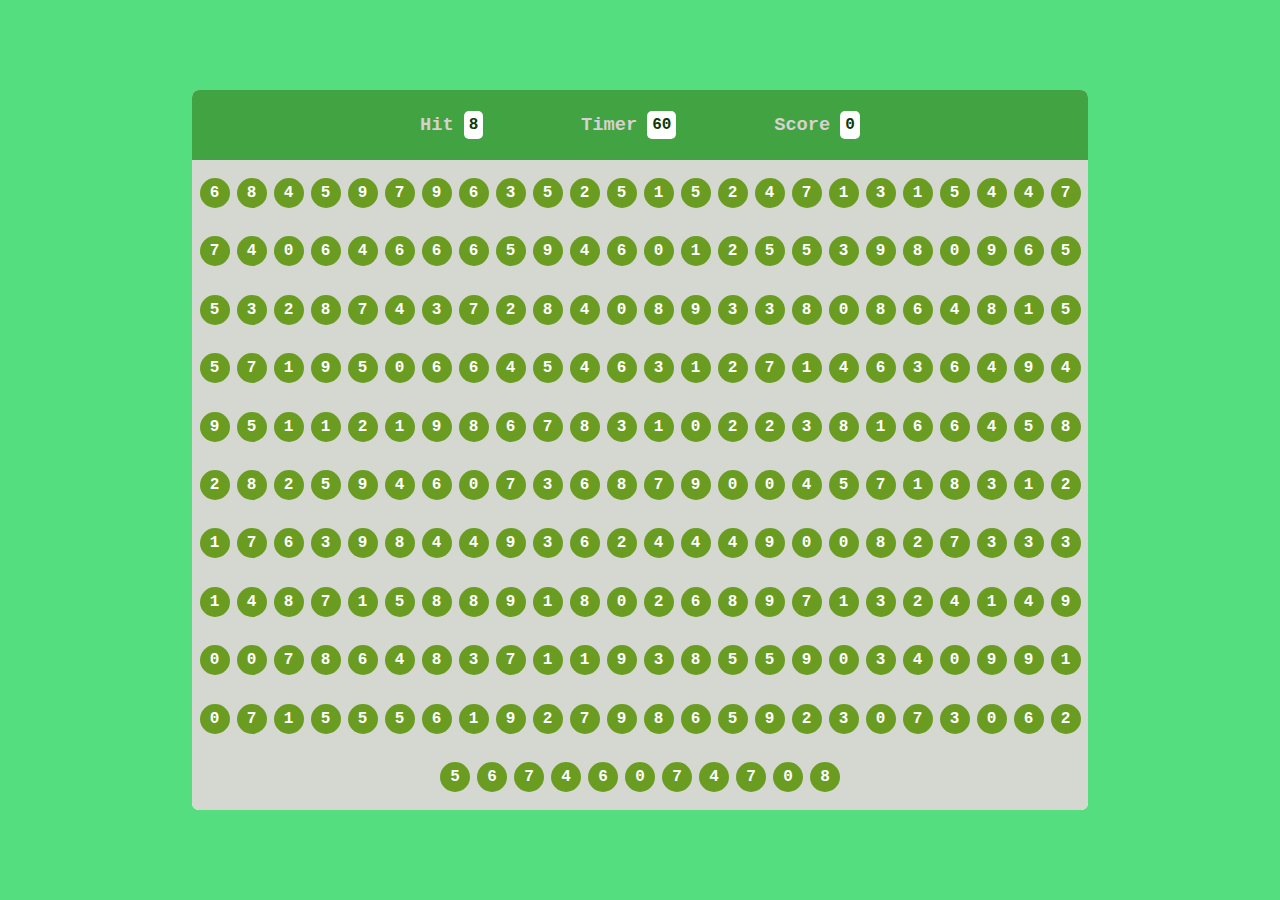
<file: Bubble Game/index.html>
<!DOCTYPE html>
<html lang="en">
<head>
    <meta charset="UTF-8">
    <meta name="viewport" content="width=device-width, initial-scale=1.0">
    <title>Bubble Game</title>
    <link rel="stylesheet" href="style.css">
</head>
<body>
    <div class="main">
        <div class="panel">
            <div class="panel-top">
                    <div class="element">
                        <h3>Hit</h3>
                        <div id="Hit" class="box"></div>
                    </div>
                    <div class="element">
                        <h3>Timer</h3>
                        <div id="timer" class="box">60</div>
                    </div>
                    <div class="element">
                        <h3>Score</h3>
                        <div id="score" class="box">0</div>
                    </div>
                    
            </div>
            <div id="panel-bottom">
                
            </div>
        </div>
    </div>
    <script src="script.js"></script>
</body>
</html>
</file>
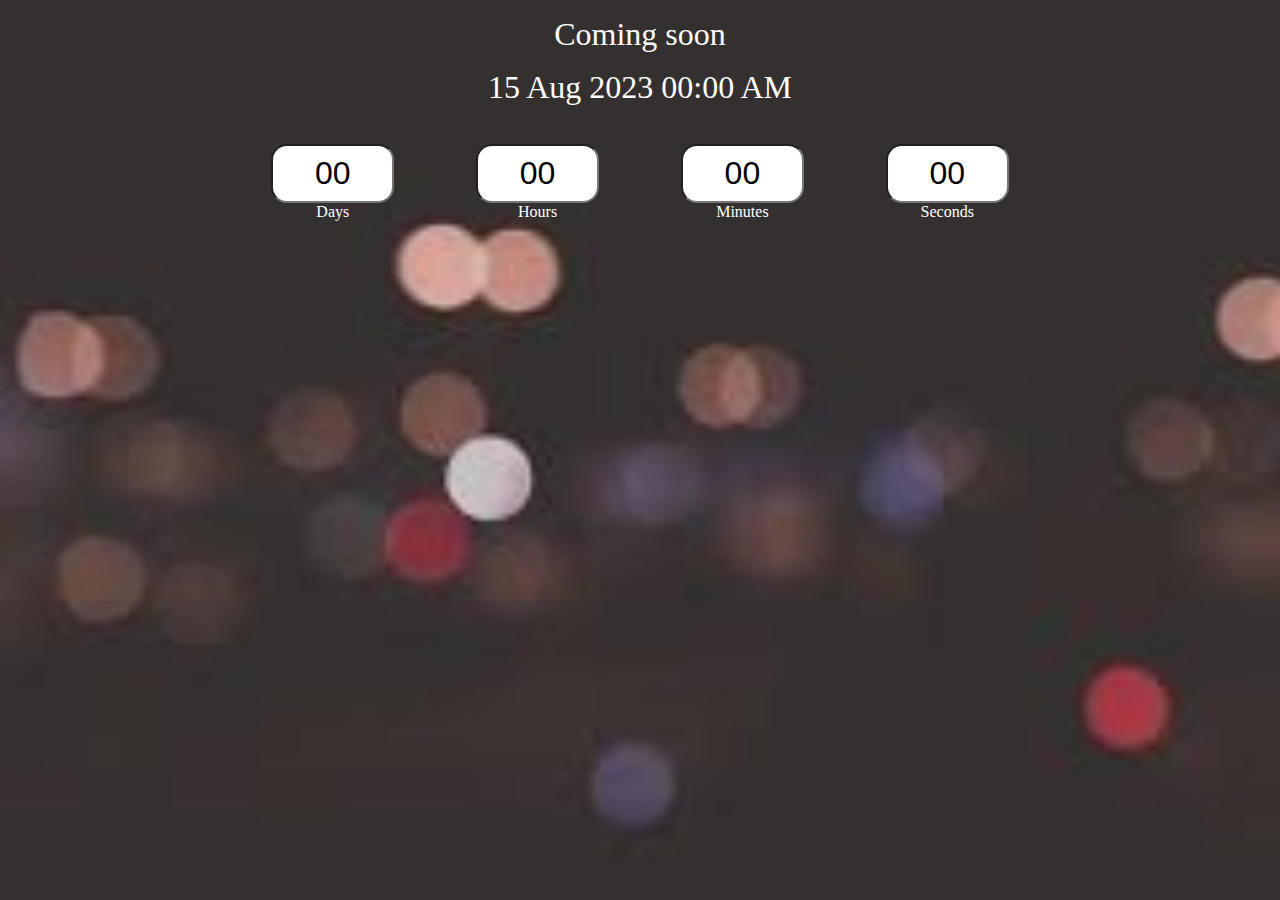
<file: Countdown Timer/index.html>
<!DOCTYPE html>
<html lang="en">
<head>
    <meta charset="UTF-8">
    <meta name="viewport" content="width=device-width, initial-scale=1.0">
    <title>CountDown</title>
    <link rel="stylesheet" href="style.css">
</head>
<body>
<div class="container">
    <div class="shade">
        <div class="text">Coming soon</div>
        <div class="text" id="End-date">29 July 2023 11:00 AM</div>
        <div class="box">
            <div id="box1">
                <input type="text" readonly value="00"> <br>
                <label for="">Days</label>
            </div>
            <div id="box2">
                <input type="text" readonly value="00"> <br>
                <label for="">Hours</label>
            </div>
            <div id="box3">
                <input type="text" readonly value="00"> <br>
                <label for="">Minutes</label>
            </div>
            <div id="box4">
                <input type="text" readonly value="00"> <br>    
                <label for="">Seconds</label>
            </div>
        </div>
    </div>
</div>

<script src="script.js"></script>
</body>
</html>
</file>
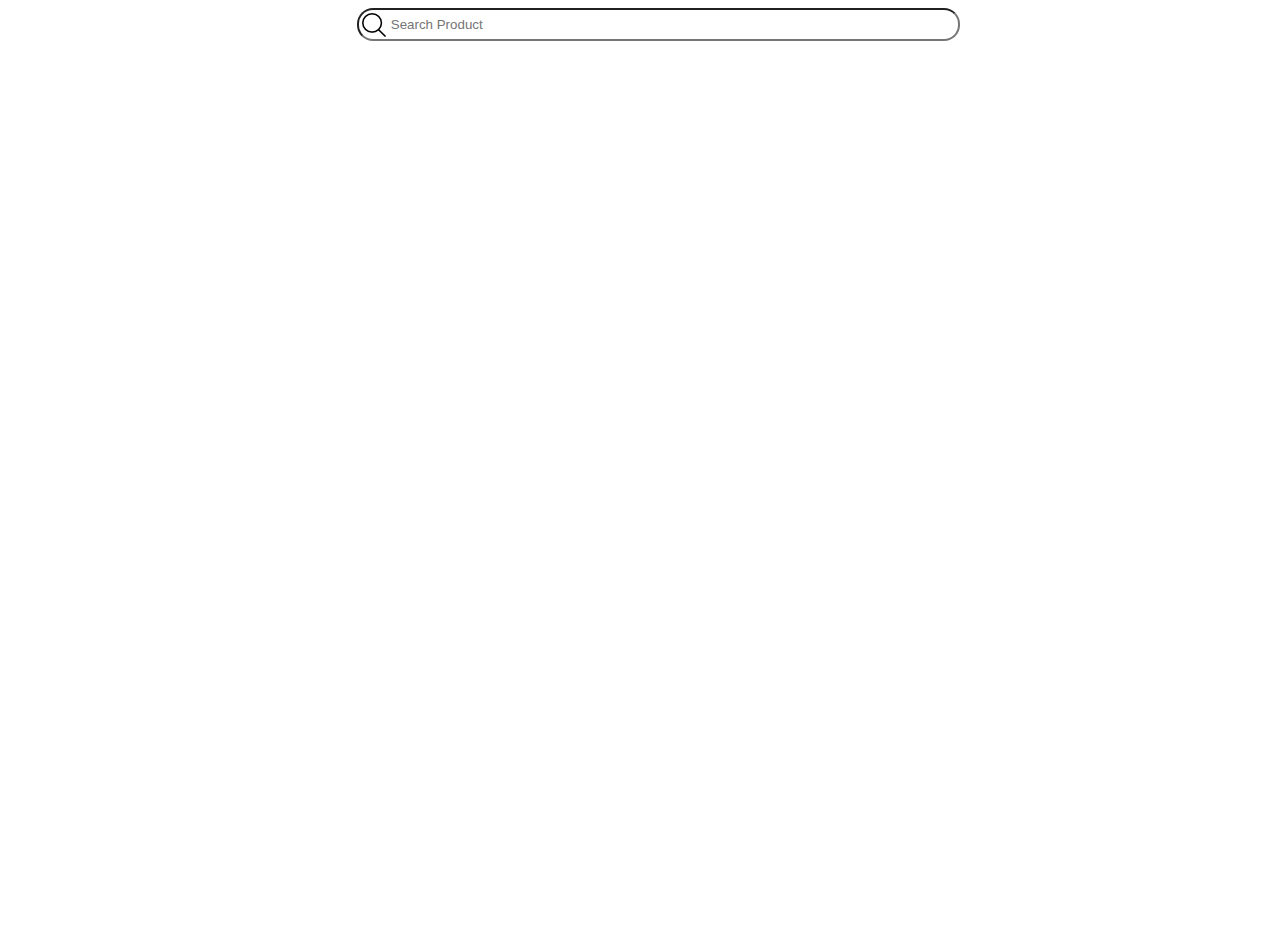
<file: Product_SearchingPage/index.html>
<!DOCTYPE html>
<html lang="en">

<head>
  <meta charset="UTF-8">
  <meta name="viewport" content="width=device-width, initial-scale=1.0">
  <title>Product Serching App</title>
  <link rel="stylesheet" href="style.css">
</head>

<body>
  <div class="header">
    <div class="searchbar">
      <img src="Images/search-icon.png" alt="Icon">
    </div>
    <input type="text" id="SeacrchBar" placeholder="Search Product">
  </div>
  <div class="container" id="container">
    <div class="list">
      <div class="product-img"><img src="Images/product-image.jpg" alt=""></div>
      <div class="product-desc">
        <h2>Fjallraven - Foldsack No. 1 Backpack, Fits 15 Laptops</h2>
        <p>Your perfect pack for everyday use and walks in the forest. Stash your laptop (up to 15 inches) in the padded
          sleeve, your everyday</p>
        <button class="btn">$109.95</button>
      </div>
    </div>
  </div>

  <script src="script.js"></script>
</body>

</html>
</file>
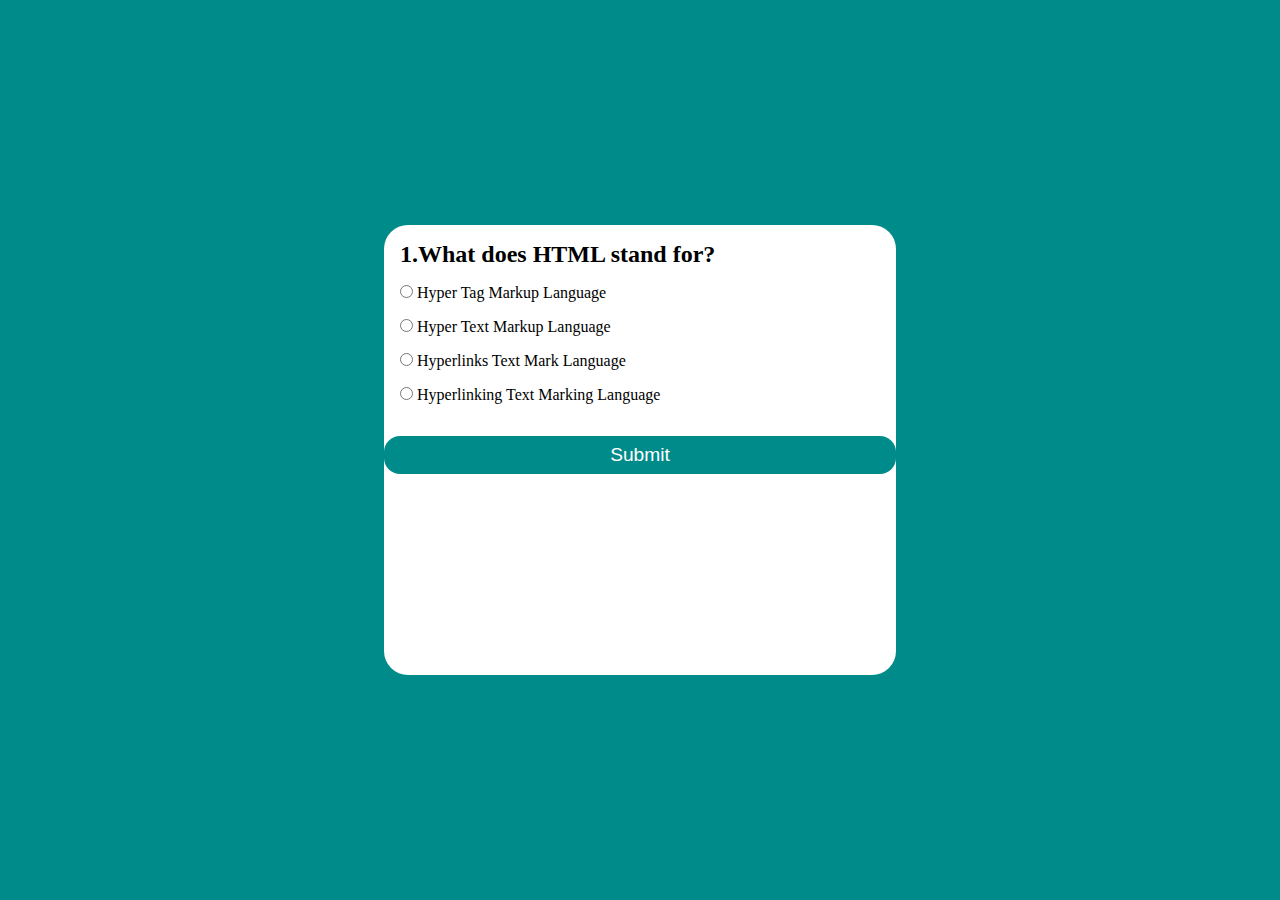
<file: Quizz App/index.html>
<!DOCTYPE html>
<html lang="en">
<head>
    <meta charset="UTF-8">
    <meta name="viewport" content="width=device-width, initial-scale=1.0">
    <title>Quizz</title>
    <link rel="stylesheet" href="style.css">
</head>
<body>
    <div class="container">
        <div id="box">
         <h2 id="Question">Sample Question</h2>
            <div class="row">
                <input type="radio"  class="input" name="radio" value="A">
                <label for="Option1" class="label" >Option 1</label>
            </div>
            <div class="row">
                <input type="radio" class="input" name="radio" value="B">
                <label for="Option2" class="label">Option 2</label>
            </div>
            <div class="row">
                <input type="radio" class="input" name="radio" value="C">
                <label for="Option3" class="label">Option 3</label>
            </div>
            <div class="row">
                <input type="radio" class="input" name="radio" value="D">
                <label for="Option4" class="label">Option 4</label>
            </div>
            <button class="btn" onclick="submit()">Submit</button>
         </div>
        </div>
    </div>
    <script src="script.js"></script>
</body>
</html>
</file>
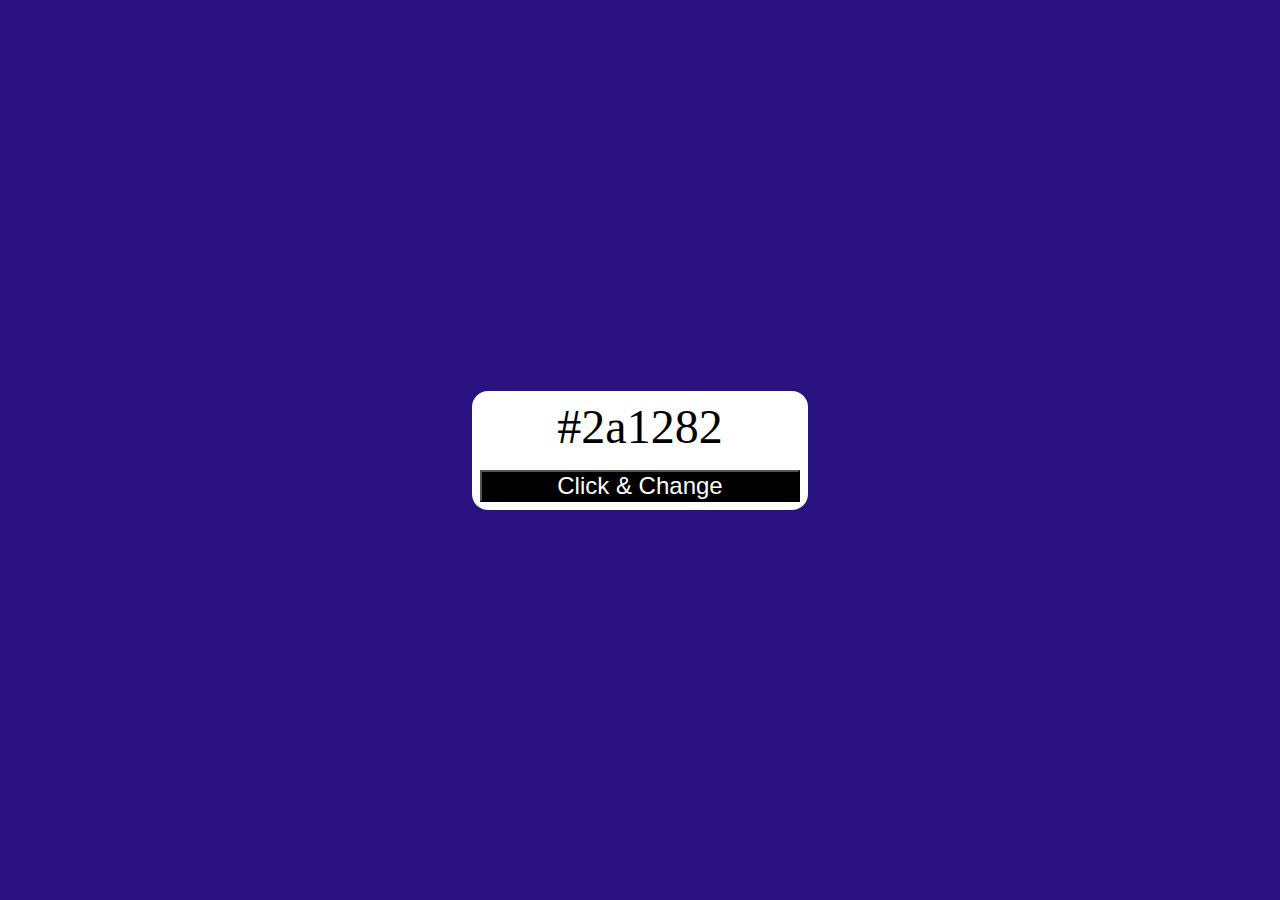
<file: Random color Generator/index.html>
<!DOCTYPE html>
<html lang="en">
<head>
    <meta charset="UTF-8">
    <meta name="viewport" content="width=device-width, initial-scale=1.0">
    <title>Random Color Generator</title>
    <link rel="stylesheet" href="style.css">
</head>
<body>
    <div class="container">
        <div class="box">
         <div id="color-text" class="text">#ffff</div>
         <button id="btn">Click & Change</button>
        </div>
    </div>
    <script src="scipt.js"></script>
</body>
</html>
</file>
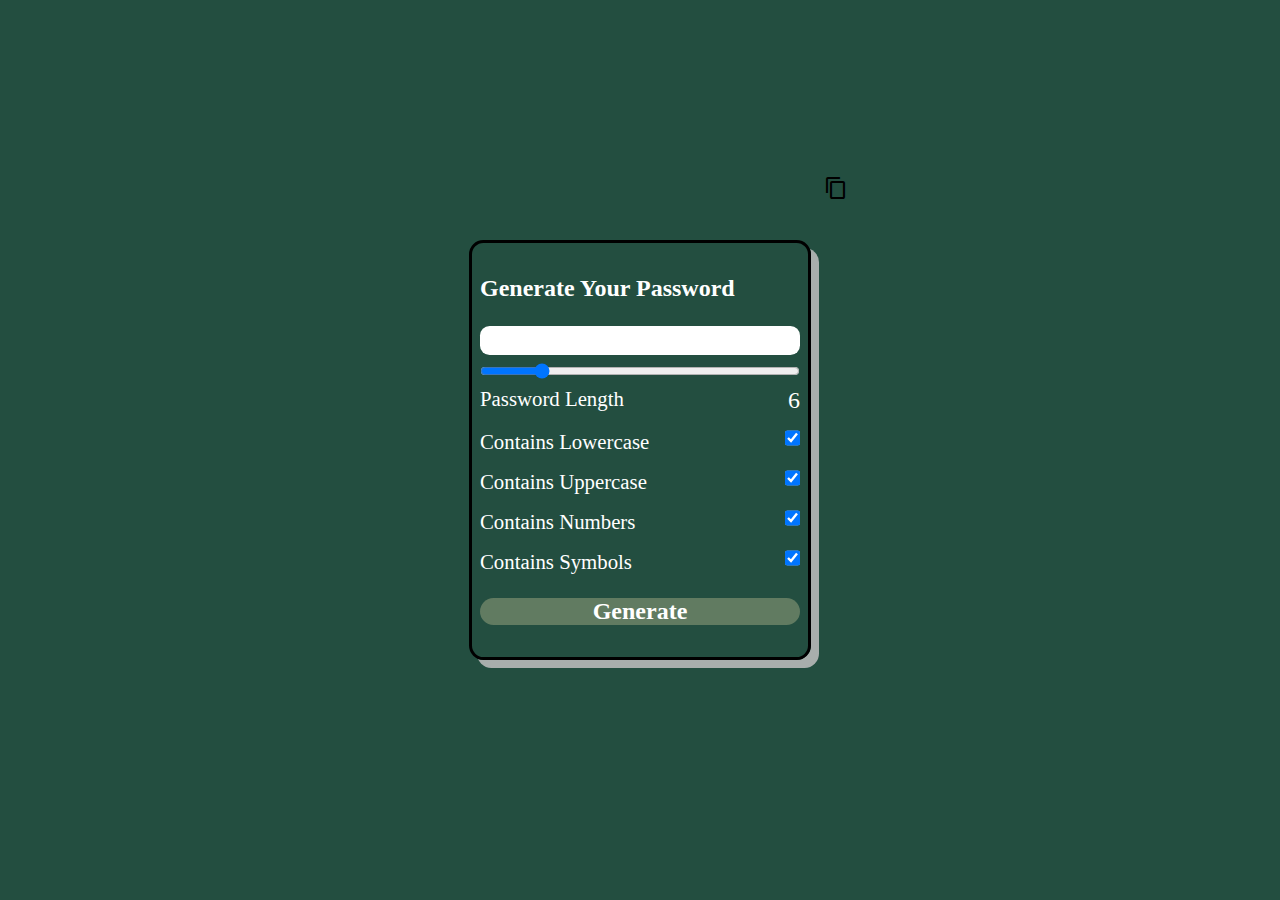
<file: Random Password Generator/index.html>
<!DOCTYPE html>
<html lang="en">
<head>
    <meta charset="UTF-8">
    <meta name="viewport" content="width=device-width, initial-scale=1.0">
    <title>Password Generator</title>
    <link rel="stylesheet" href="style.css">
    <link href="https://fonts.googleapis.com/icon?family=Material+Icons"
      rel="stylesheet">
</head>
<body>
   <div class="container">
    <h1>Generate Your Password</h1>
    <div class="password-box">
 <input type="text" id="passbox" readonly>
 <span class="material-icons" id="copy-icon">content_copy</span>
</div>
    <input type="range" min="3" max="20" value="6" id="slider">
    <div class="row">
        <p>Password Length</p>
         <span id="slider-value"></span>
    </div>
    <div class="row">
        <label for="lowercase">Contains Lowercase</label>
       <input type="checkbox" class="input" checked id="lowercase">
    </div>
    <div class="row">
        <label for="uppercase">Contains Uppercase</label>
       <input type="checkbox" class="input" checked id="uppercase">
    </div>
    <div class="row">
        <label for="Numbers">Contains Numbers</label>
       <input type="checkbox" class="input" checked id="Numbers">
    </div>
    <div class="row">
        <label for="Symbols">Contains Symbols</label>
       <input type="checkbox" class="input" checked id="Symbols">
    </div>
    <button class="btn" id="btn" type="button">Generate  </button>
    </div>
    <script src="script.js"></script>   
</body>
</html>
</file>
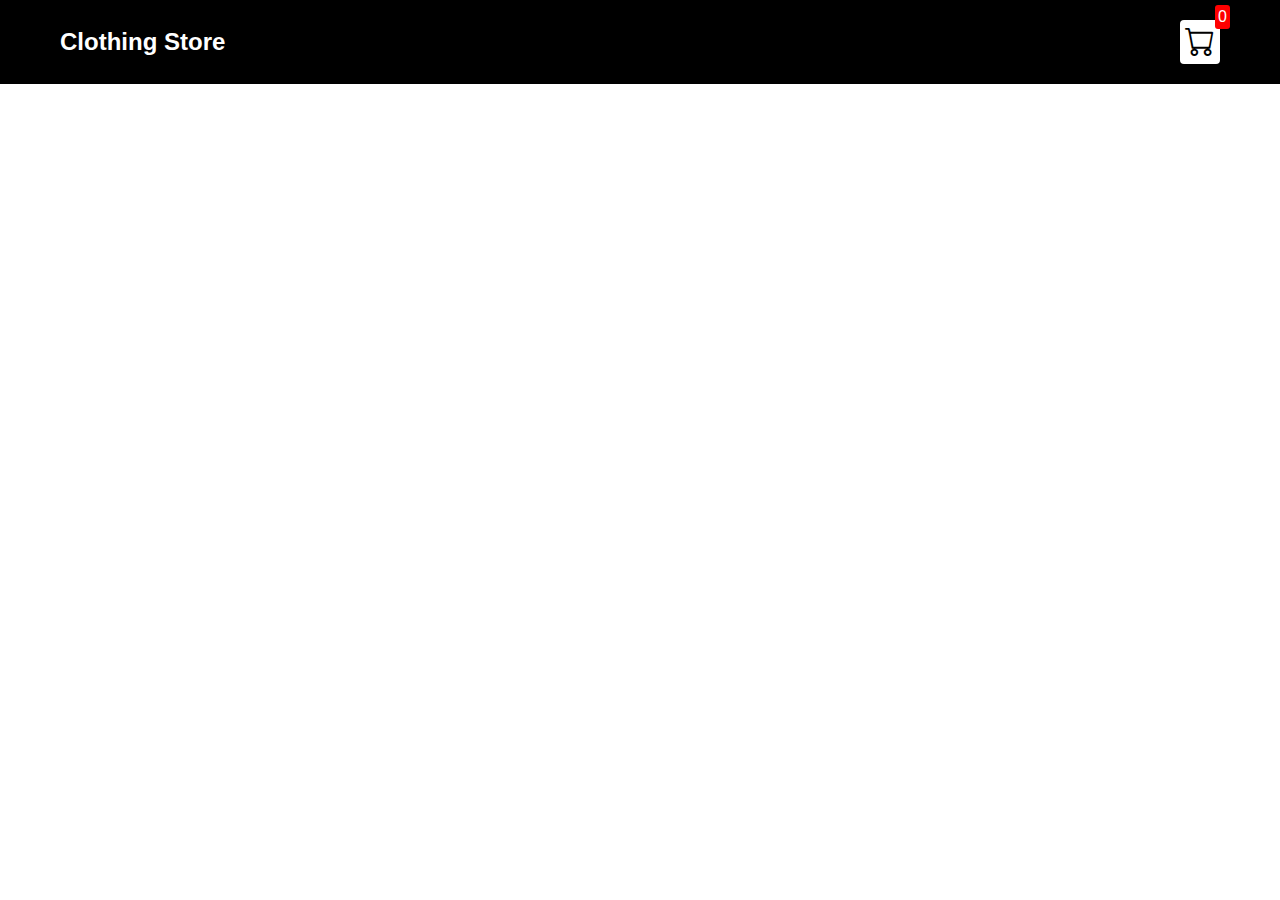
<file: Shopping Cart/index.html>
<!DOCTYPE html>
<html lang="en">
<head>
    <meta charset="UTF-8">
    <meta name="viewport" content="width=device-width, initial-scale=1.0">
    <title>Shopping Cart</title>
    <link rel="stylesheet" href="style.css">
    <link rel="stylesheet" href="https://cdn.jsdelivr.net/npm/bootstrap-icons@1.10.5/font/bootstrap-icons.css">
</head>
<body>
    <div class="navbar">
        <h2>Clothing Store</h2>
    <div class="cartsection">
        <i class="bi bi-cart"></i>
        <div class="cartamount">0</div>
    </div>
</div>

<div class="shop" id="shop">
 
</div>
<script src="script.js"></script>
</body>
</html>
</file>
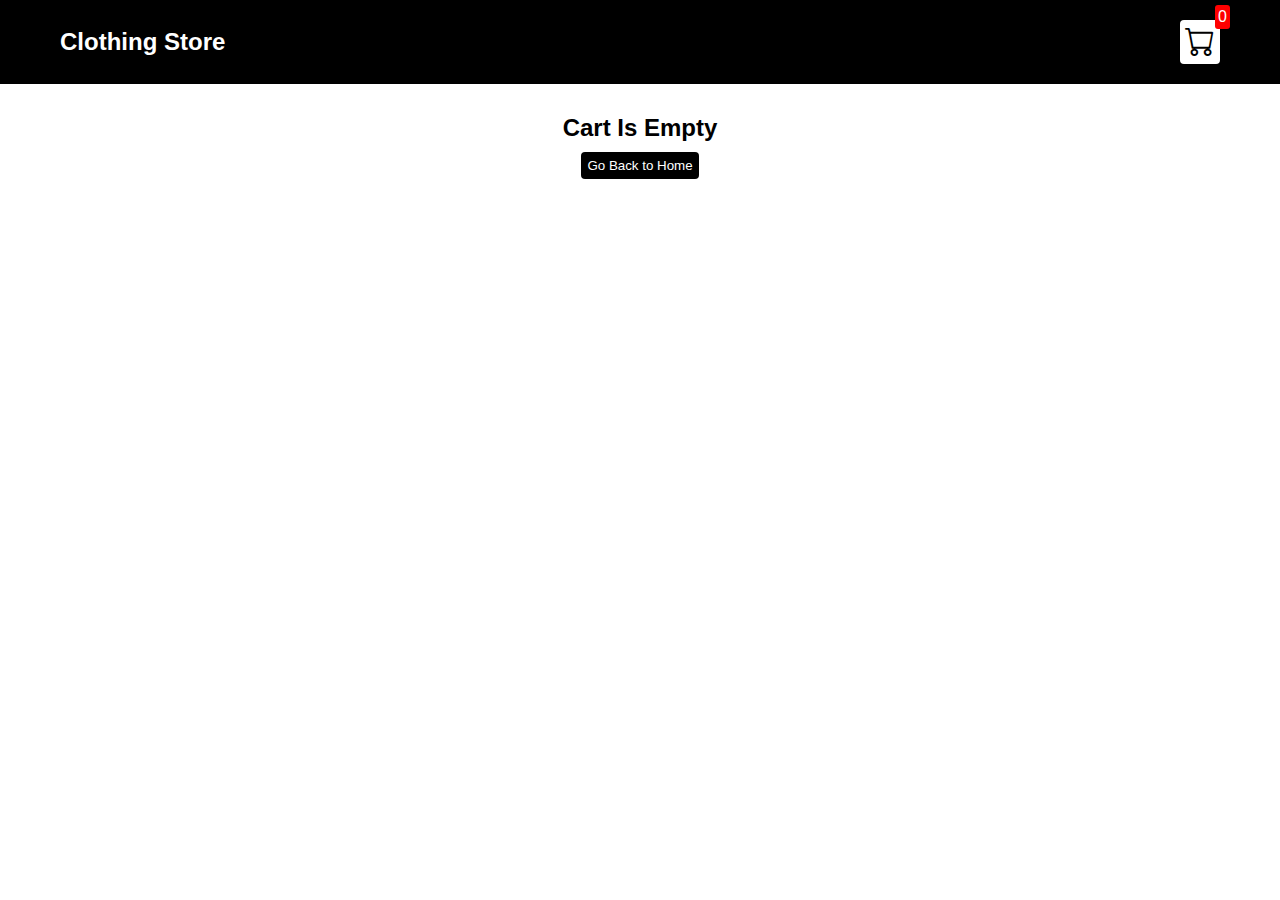
<file: Shopping Cart/cart.html>
<!DOCTYPE html>
<html lang="en">

<head>
    <meta charset="UTF-8">
    <meta name="viewport" content="width=device-width, initial-scale=1.0">
    <title>Shopping Cart</title>
    <link rel="stylesheet" href="style.css">
    <link rel="stylesheet" href="https://cdn.jsdelivr.net/npm/bootstrap-icons@1.10.5/font/bootstrap-icons.css">
</head>

<body>
    <div class="navbar">
        <a href="index.html"><h2>Clothing Store</h2></a>
        <a href="cart.html">
            <div class="cartsection">
            <i class="bi bi-cart"></i>
            <div class="cartamount" id="cartamount">0</div>
        </a>
    </div>
</div>

    <div id="label" class="text-center"></div>
    <div class="shopping-cart" id="shopping-cart"></div>
    <script src="Data.js"></script>
    <script src="CartSection.js"></script>
</body>

</html>
</file>
<file: Bubble Game/style.css>
*{
    margin: 0;
    padding: 0;
    box-sizing: border-box;
}
html,body{
    font-family: 'Courier New', Courier, monospace;
}
.main{
    display: flex;
    align-items: center;
    justify-content: center;
    height: 100vh;
    width: 100%;
    background: #54DE7F;
}
.panel{
    height: 80%;
    width: 70%;
    background: white;
    border-radius: 7px;
    overflow: hidden;
}
.panel-top{
    display: flex;
    height: 70px;
    width: 100%;
    background: rgb(65, 163, 65);
    padding: 0 20%;
    align-items: center;
    justify-content: space-around;
}
.element{
display: flex;
align-items: center;
gap: 10px;
color: rgb(216, 209, 209);
}
.box{
 display: flex;
 align-items: center;
 justify-content: center;
 color: rgb(12, 58, 12);
 padding: 5px;
 background-color: white;
 border-radius: 5px;
 font-weight: 600;
}
#panel-bottom{
    width: 100%;
    height: calc(100% - 70px);
    padding: 7px;
    display: flex;
    gap: 7px;
    flex-wrap: wrap;
    align-items: center;
    justify-content: center;
    background-color: #D4D8D0;
}
.bubble{
    display: flex;
    align-items: center;
    justify-content: center;
    color: white;
    background-color: #699C21;
    width: 30px;
    height: 30px;
    border-radius: 50%;
    font-weight: 600;
}
.bubble:hover{
    cursor: pointer;
    background-color:#303923;;
}
</file>
<file: Countdown Timer/style.css>
*{
    margin: 0;
    padding: 0;
    box-sizing: border-box;
}
.container{
    width: 100%;
    height: 100vh;
    background-image: url("background\ image.jpg");
    background-repeat: no-repeat;
    background-size: cover;
}
.shade{
    width: 100%;
    height: 100%;
    background-color: rgba(179, 155, 155, 0.2);
    display: flex;
    flex-direction: column;
    color: white;
}
.text{
    margin-top:1rem ;
    font-size: 2rem;
    text-align: center;
}
.box{
    margin: 3vw auto;
    color: white;
    display: flex;
    text-align: center;
}
.box div{
    width: 16vw;
    text-align: center;
}
input{
    height: 100%;
    width: 60%;
    border-radius: 1rem;
    text-align: center;
    font-size: 2rem;
}
</file>
<file: Product_SearchingPage/style.css>
* {
    margin: 0;
    padding: 0;
    box-sizing: border-box;
}

.container {
    height: 100vh;
    width: 100vw;
    display: flex;
    align-items: center;
    flex-direction: column;
}

.list {
    display: flex;
    max-width: 50vw;
    max-height: 22vh;
    margin-top: 2rem;
    background-color: white;
    box-shadow: .9rem 1rem 2rem rgb(58, 44, 44);
    border-radius: 1rem;

}

.product-img {
    width: 30%;
    height: 100%;
    border-right: .10rem solid black;
}

.product-img img {
    height: 100%;
    width: 100%;
    object-fit: contain;
}

.product-desc {
    width: 70%;
    height: 100%;
    display: flex;
    flex-direction: column;
}

.product-desc h2 {
    font-size: 1.2rem;
    font-weight: 500;
}

.product-desc p {
    font-size: .9rem;
    font-weight: 200;
    opacity: .9;
}

.btn {
    font-size: 1rem;
    background-color: green;
    color: white;
    border: none;
    padding: .3rem;
    margin: .7rem .5rem 21rem 2rem;
    display: flex;
    align-self: end;
}

.header {
    display: flex;
    gap: .8rem;
    justify-content: center;
    margin: .5rem 0 0;
}

.header input {
    width: 100%;
    border: none 1rem solid black;
    border-radius: 1rem;
    margin-inline: 20rem;
    padding-left: 2rem;
}

.searchbar img {
    position: relative;
    left: 22.6rem;
    margin-top: .3rem;
}
</file>
<file: Quizz App/style.css>
*{
    margin: 0;
    padding: 0;
    box-sizing: border-box;
}
body{
    background-color: darkcyan;
}
.container{
    display: flex;
    width: 100%;
    height: 100vh;
    justify-content: center;
    align-items: center;
}
#box{
    height: 50vh;
    width: 40%;
    border-radius: 1.5rem;
    background-color: white;
}
h2{
    margin: 1rem 1rem;
}
input{
    cursor: pointer;
}
.row{
    width: 100%;
    margin: 1rem;
}
.btn{
    background-color: darkcyan;
    color: white;
    font-size: 1.2rem;
    width: 100%;
    padding:.5rem;
    margin-top: 1rem;
    border: none;    
    border-radius: 1rem;
    cursor: pointer;
}
</file>
<file: Random color Generator/style.css>
*{
    margin: 0;
    padding: 0;
}
body{
    transition: .5s;
}
.container{
    width: 100%;
    height: 100vh;
    display: flex;
    align-items: center;
    text-align: center;
    justify-content: center;
    font-size: 3rem;
}
.box{
    width: 20rem;
    background-color: white;
    padding: .5rem;
    border-radius: 1rem;
   
}
button{
cursor: pointer;
margin-top: 5%;
font-size: 1.5rem;  
display: block;
width: 100%;
background-color: black;
color: white;
}
</file>
<file: Random Password Generator/style.css>
*{
    margin: 0;
    padding: 0;
    box-sizing: border-box;
    font-family: 'Times New Roman', Times, serif;
}
body{
    display: flex;
    max-width: 100vw;
    min-height: 100vh;
    align-items: center;
    justify-content: center;
    background: rgb(35, 78, 64);
    color: white;
}
.container{
    border: .2rem solid black;
    border-radius: .9rem;
    padding: 1rem .5rem;
    display: flex;
    flex-direction: column;
    box-shadow: .5rem .5rem rgb(168, 174, 172);
}
.container, h1{
    font-size: 1.5rem;
    margin-block: 1rem;
}
.password-box input{
    background-color: white;
    border: none;
    outline: none;
    padding: .2rem;
    width: 20rem;
    border-radius: .6rem;
    font-size: 1.2rem;
    margin-block: .5rem;
}
.password-box span{
    position: absolute;
    top: 11rem;
    right: 27rem;
    color: black;
    cursor: pointer;
}
.row{
    display: flex;
    margin-block: .5rem;
}
.row p,.row label{
    flex-basis: 100%;
    font-size: 1.3rem;
}
.row input[type="checkbox"]{
    width: 1rem;
    height: 1rem;
}
.btn{
    border: none;
    cursor: pointer;
    outline: none;
    background-color:rgb(97, 123, 97);
    color: white;
    font-size: 1.5rem;
    margin-block: 1rem;
    font-weight:bold;
    border-radius: 1rem;
}
.btn:hover{
    background-color: rgb(35, 60, 35);
}
#slider{
    cursor: pointer;
}
.input{
    cursor: pointer;
}
</file>
<file: Shopping Cart/style.css>
*{
    margin: 0;
    padding: 0;
    box-sizing: border-box;
}
body{
    font-family: sans-serif;
}
 i{
    cursor: pointer;
    color: black;
}
a{
    text-decoration: none;
    color: white;
}

/* Navigation bar designing */
.navbar{
    background: black;
    color: white;
    padding: 20px 60px;
    display: flex;
    justify-content: space-between;
    align-items: center;
    margin-bottom: 30px;
}
.cartsection{
    background: white;
    color: black;
    padding: 5px;
    font-size: 30px;
    border-radius: 4px;
    position: relative;
}
.cartamount{
    font-size: 16px;
    background-color: red;
    color: white;
    position: absolute;
    top: -15px;
    right: -10px;
    padding: 3px;
    border-radius: 3px;
}
/* Main or Shop Items section Designing */
.shop{
    display: grid;
    grid-template-columns: repeat(4,223px);
    gap: 30px;
    justify-content: center;
    margin-bottom: 20px;
}
@media(max-width:1000px){
    .shop{
        grid-template-columns: repeat(2,223px);
    }
}
@media(max-width:600px){
    .shop{
        grid-template-columns: repeat(1,223px);
    }
}
.item{
    border: 2px solid black;
    border-radius: 4px;
}  
.item img{
    max-height: 250px;
    object-fit: fill;
} 
.details{
    display: flex;
    flex-direction: column;
    padding: 15px;
    gap: 6px;
}
.price-quantity{
    display: flex;
    justify-content: space-between;
    align-items: center;
}
.buttons{
    display: flex;
    gap: 8px;
    font-size: 16px;
}
.bi-dash-lg{
    color: red;
}
.bi-plus-lg{
    color: green;
}
.bi-x-lg{
    color: red;
    font-weight: bold;
}
/* CartSection Design */
.text-center{
    text-align: center;
    margin-bottom: 20px;
}
.Hbtn,.Checkout,.remove{
    background-color: black;
    color: white;
    border: none;
    padding: 6px;
    margin-top: 10px;
    border-radius: 4px;
    cursor: pointer;
}
.Checkout{
    background-color: green;
}
.remove{
    background-color: red;
}
/* Shopping-cart Section Design */
.shopping-cart{
    display: grid;
    grid-template-columns: repeat(1,350px);
    justify-content: center;
    gap: 15px;
}
.Cart-Item{
    border: 2px solid black;
    border-radius: 5px;
    display: flex;
}
.title-price{
    width: 180px;
    display: flex;
    align-items: center;
    justify-content: space-between;
}
.name-price{
    display: flex;
    gap: 9px;
}
.Cart-price{
    background-color: black;
    color: white;
    border-radius: 4px;
    padding: 2px 5px;
}
</file>
